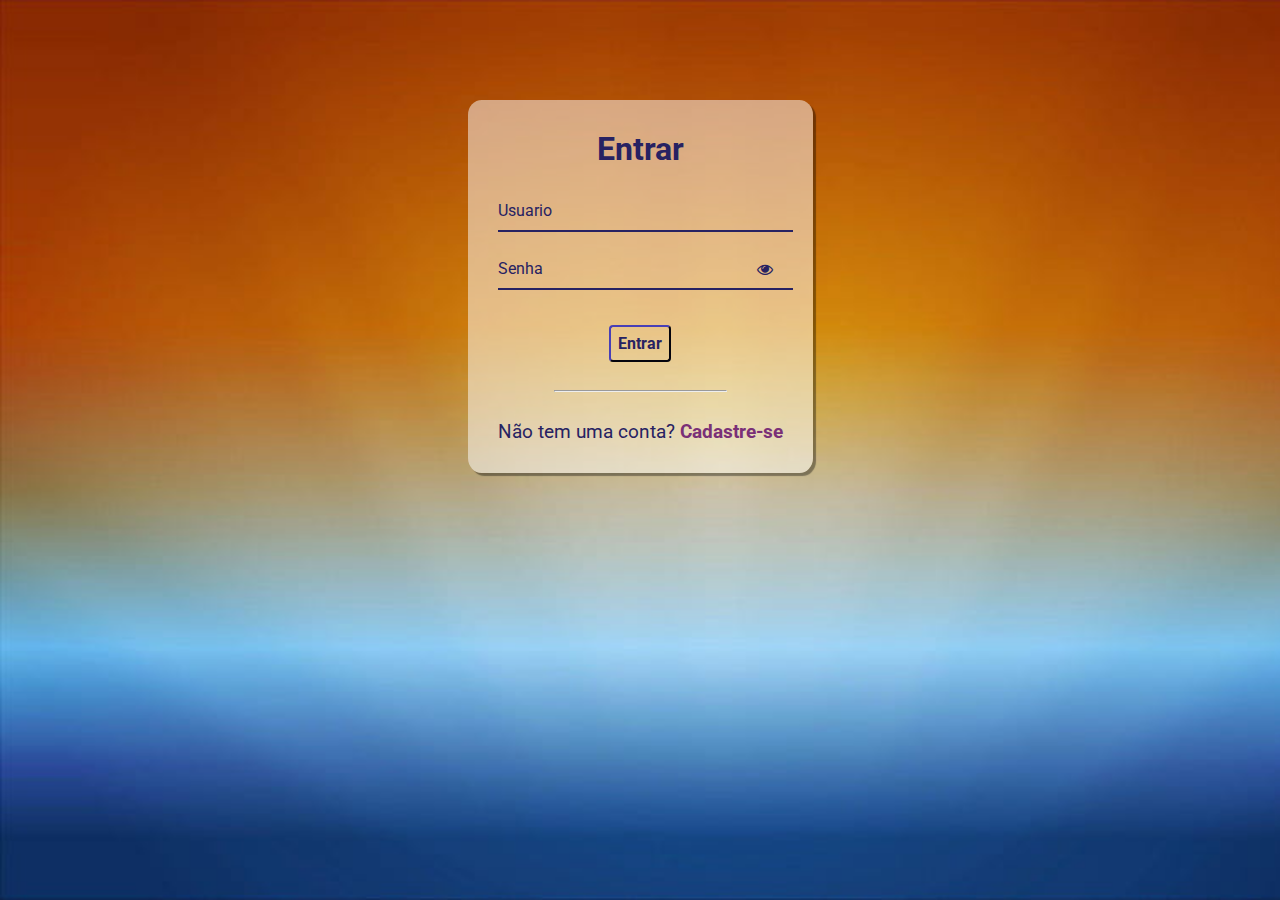
<file: index.html>
<!DOCTYPE html>
<html lang="pt - br">
<head>
    <meta charset="UTF-8">
    <meta name="viewport" content="width=device-width, initial-scale=1.0">
    <title>Home</title>
</head>
<body>
    <h1 id="logado"></h1>
    <button onclick="sair()" >Sair</button> 
    <script src="./assets/js/index.js"></script>
</body>
</html>
</file>
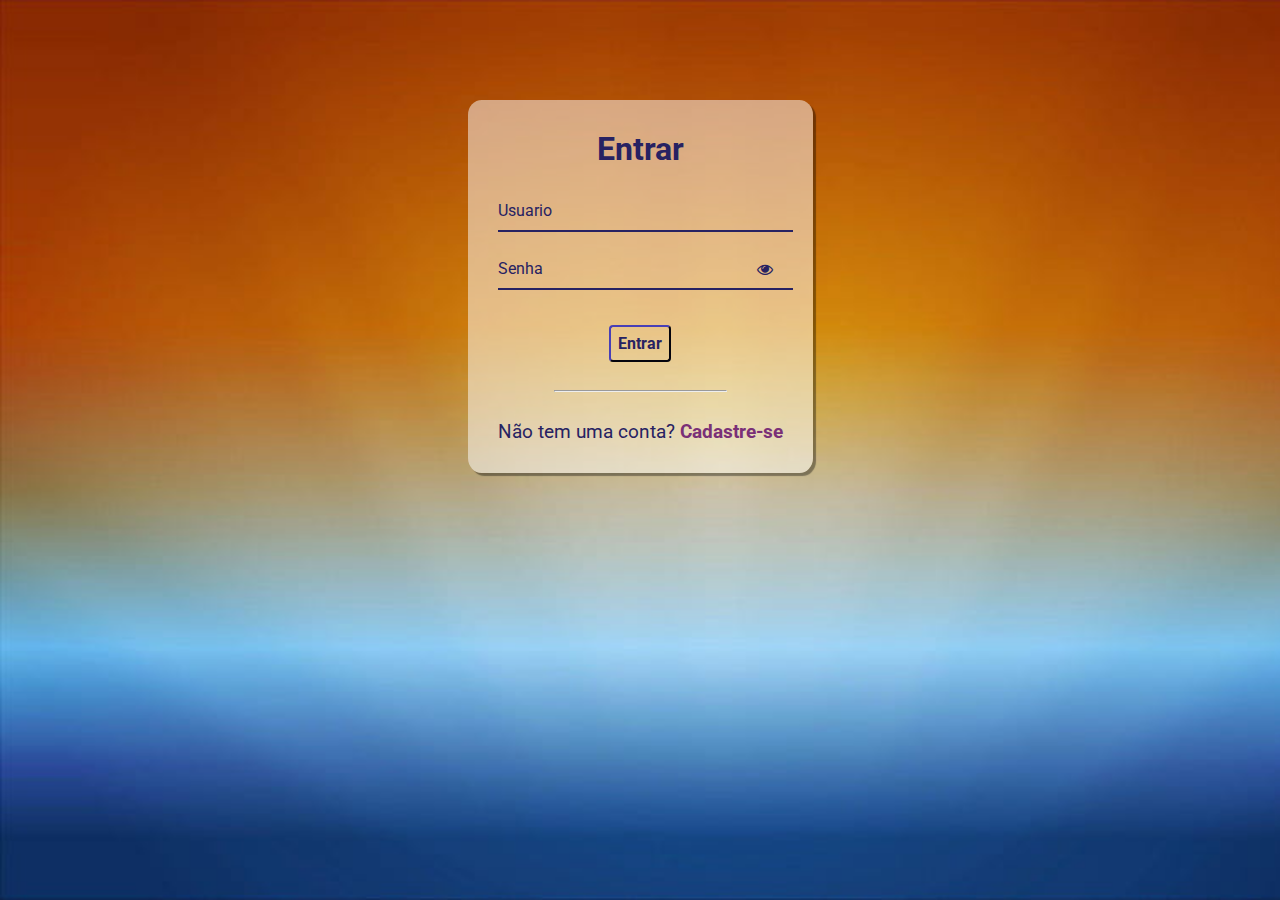
<file: assets/html/signin.html>
<!DOCTYPE html>
<html lang="en">
<head>
    <meta charset="UTF-8">
    <meta name="viewport" content="width=device-width, initial-scale=1.0">
    <link rel="stylesheet" href="https://stackpath.bootstrapcdn.com/font-awesome/4.7.0/css/font-awesome.min.css">
    <link rel="stylesheet" href="../css/signin.css">
    <title>Sign-in</title>
</head>
<body>
    <div class="container">
        <div class="card">
          <h1>Entrar</h1>
  
          <div id="msgError"></div>
  
          <div class="label-float">
            <input type="text" id="usuario" paceholder="" required />
            <label id="userLabel" for="usuario">Usuario</label>
          </div>
  
          <div class="label-float">
            <input type="password" id="senha" paceholder="" required />
            <label id="senhaLabel" for="senha">Senha</label>
            <i class="fa fa-eye" aria-hidden="true"></i>
          </div>
  
          <div class="justify-center">
            <button onclick="entrar()">Entrar</button>
          </div>
  
          <div class="justify-center">
            <hr />
          </div>
  
          <p>
            Não tem uma conta?
            <a href="../html/signup.html">
              Cadastre-se
            </a>
          </p>
        </div>
      </div>
      <script src="../js/signin.js"></script>
</body>
</html>
</file>
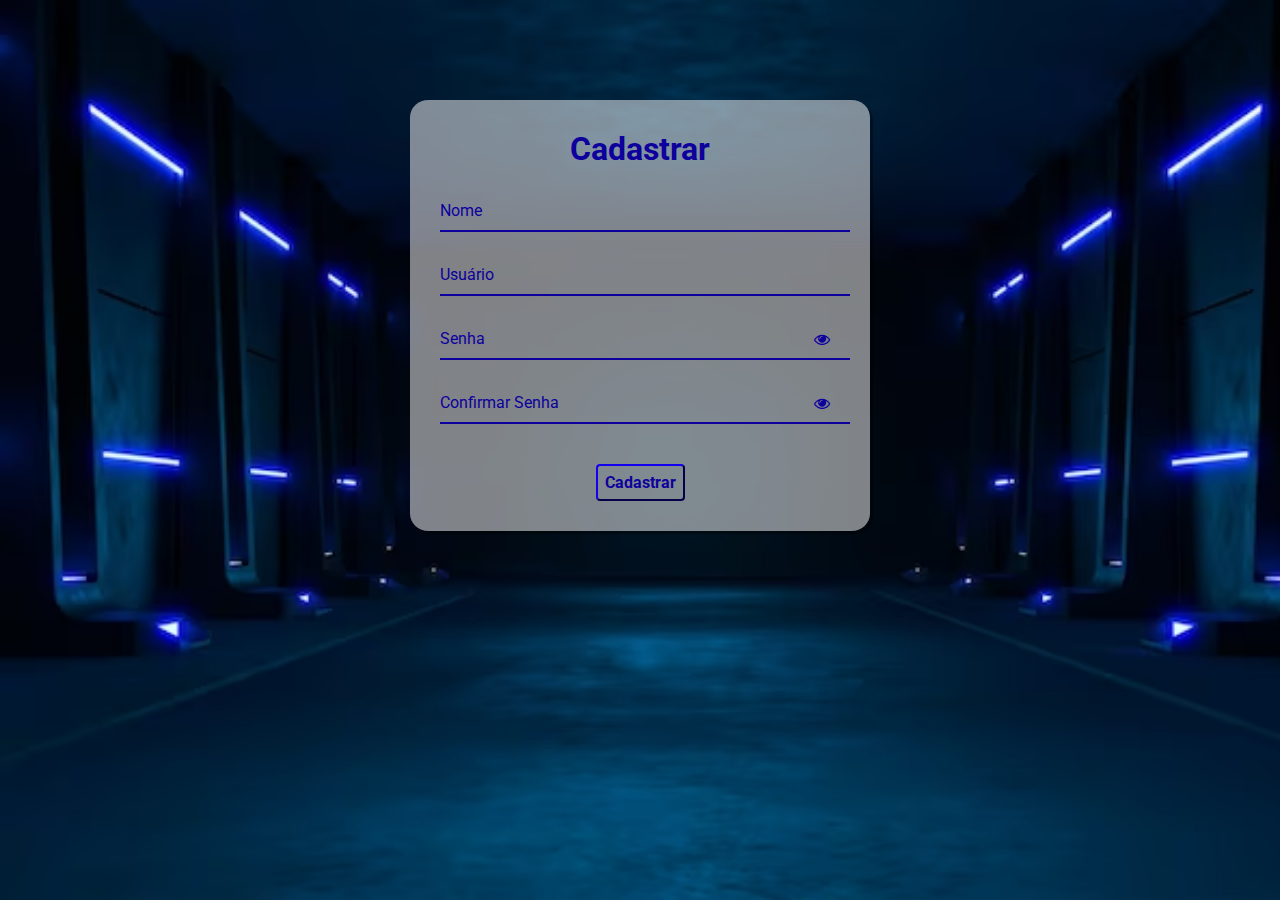
<file: assets/html/signup.html>
<!DOCTYPE html>
<html lang="pt-br">
  <head>
    <meta charset="UTF-8" />
    <meta http-equiv="X-UA-Compatible" content="IE=edge" />
    <meta name="viewport" content="width=device-width, initial-scale=1.0" />
    <link
      rel="stylesheet"
      href="https://stackpath.bootstrapcdn.com/font-awesome/4.7.0/css/font-awesome.min.css"
    />
    <link rel="stylesheet" href="../css/signup.css" />
    <title>Singup</title>
  </head>
  <body>
    <div class="container">
      <div class="card">
        <h1>Cadastrar</h1>

        <div id="msgError"></div>
        <div id="msgSuccess"></div>

        <div class="label-float">
          <input type="text" id="nome" placeholder=" " required />
          <label id="labelNome" for="nome">Nome</label>
        </div>

        <div class="label-float">
          <input type="text" id="usuario" placeholder=" " required />
          <label id="labelUsuario" for="usuario">Usuário</label>
        </div>

        <div class="label-float">
          <input type="password" id="senha" placeholder=" " required />
          <label id="labelSenha" for="senha">Senha</label>
          <i id="verSenha" class="fa fa-eye" aria-hidden="true"></i>
        </div>

        <div class="label-float">
          <input type="password" id="confirmSenha" placeholder=" " required />
          <label id="labelConfirmSenha" for="confirmSenha"
            >Confirmar Senha</label
          >
          <i id="verConfirmSenha" class="fa fa-eye" aria-hidden="true"></i>
        </div>

        <div class="justify-center">
          <button onclick="cadastrar()">Cadastrar</button>
        </div>
      </div>
    </div>

    <script src="../js/signup.js"></script>
  </body>
</html>
</file>
<file: assets/css/signin.css>
@import url('https://fonts.googleapis.com/css2?family=Roboto:ital,wght@0,100;0,300;0,400;0,500;0,700;0,900;1,100;1,300;1,400;1,500;1,700;1,900&display=swap');

* {
  margin: 0;
  padding: 0;
  font-family: 'Roboto', sans-serif;
}

body {
  background-image: url("../imagens/login.jpg");
  background-repeat: no-repeat;
  background-size: cover;
  background-attachment: fixed
  
}

.container {
  display: flex;
  justify-content: center;
  width: 100%;
  margin-top: 100px;
}

.card {
  background-color: #ffffff80;
  padding: 30px;
  border-radius: 4%;
  box-shadow: 3px 3px 1px 0px #00000060
}

h1{
  text-align: center;
  margin-bottom: 20px;
  color: #272262
}

.label-float input{
  width: 100%;
  padding: 5px 5px;
  display: inline-block;
  border: 0;
  border-bottom: 2px solid #272262;
  background-color: transparent;
  outline: none;
  min-width: 180px;
  font-size: 16px;
  transition: all .3s ease-out;
  border-radius: 0;
  
}

.label-float{
  position: relative;
  padding-top: 13px;
  margin-top: 5%;
  margin-bottom: 5%;
}

.label-float input:focus{
  border-bottom: 2px solid #4038a0;
}

.label-float label{
  color: #272262;
  pointer-event: none;
  position: absolute;
  top: 0;
  left: 0;
  margin-top: 13px;
  transition: all .3s ease-out;
}

.label-float input:focus + label,
.label-float input:valid + label{
  font-size: 13px;
  margin-top: 0;
  color: #4038a0
}

button{
  background-color: transparent;
  border-color: #272262;
  color: #272262;
  padding: 7px;
  font-weight: bold;
  font-size: 12pt;
  margin-top: 20px;
  border-radius: 4px;
  cursor: pointer;
  outline: none;
  transition: all .4s ease-out;
}

button:hover{
  background-color: #272262;
  color: #fff;
}

.justify-center{
  display: flex;
  justify-content: center;
}

hr{
  margin-top: 10%;
  margin-bottom: 10%;
  width: 60%;
}

p{
  color: #272262;
  font-size: 14pt;
  text-align: center;
}

a{
  color: #7a3077;
  font-weight: bold;
  text-decoration: none;
  transition: all .3s ease-out;
}

a:hover{
  color: #272262;
}

.fa-eye{
  position: absolute;
  top: 15px;
  right: 10px;
  cursor: pointer;
  color: #272262;
}

 #msgError{
  text-align: center;
  color: #ff0000;
  background-color: #ffbbbb;
  padding: 10px;
  border-radius: 4px;
  display: none;
}
</file>
<file: assets/css/signup.css>
@import url('https://fonts.googleapis.com/css2?family=Roboto:ital,wght@0,100;0,300;0,400;0,500;0,700;0,900;1,100;1,300;1,400;1,500;1,700;1,900&display=swap');

* {
  margin: 0;
  padding: 0;
  font-family: 'Roboto', sans-serif;
}

body {
  background-image: url("../imagens/telacad.avif");
  background-repeat: no-repeat;
  background-size: cover;
  background-attachment: fixed
  
}

.container {
  display: flex;
  justify-content: center;
  width: 100%;
  margin-top: 100px;
}

.card {
  background-color: #ffffff80;
  padding: 30px;
  border-radius: 4%;
  box-shadow: 3px 3px 1px 0px #00000060;
  width: 400px;
}

h1{
  text-align: center;
  margin-bottom: 20px;
  color: #0d009c
}

.label-float input{
  width: 100%;
  padding: 5px 5px;
  display: inline-block;
  border: 0;
  border-bottom: 2px solid #0d009c;
  background-color: transparent;
  outline: none;
  min-width: 180px;
  font-size: 16px;
  transition: all .3s ease-out;
  border-radius: 0;
  
}

.label-float{
  position: relative;
  padding-top: 13px;
  margin-top: 5%;
  margin-bottom: 5%;
}

.label-float input:focus{
  border-bottom: 2px solid #4038a0;
}

.label-float label{
  color: #0d009c;
  pointer-event: none;
  position: absolute;
  top: 0;
  left: 0;
  margin-top: 13px;
  transition: all .3s ease-out;
}

.label-float input:focus + label,
.label-float input:valid + label{
  font-size: 13px;
  margin-top: 0;
  color: #4038a0
}

button{
  background-color: transparent;
  border-color: #0d009c;
  color: #0d009c;
  padding: 7px;
  font-weight: bold;
  font-size: 12pt;
  margin-top: 20px;
  border-radius: 4px;
  cursor: pointer;
  outline: none;
  transition: all .4s ease-out;
}

button:hover{
  background-color: #0d009c;
  color: #fff;
}

.justify-center{
  display: flex;
  justify-content: center;
}

.fa-eye{
  position: absolute;
  top: 15px;
  right: 10px;
  cursor: pointer;
  color: #0d009c;
}

#msgError{
  text-align: center;
  color: #ff0000;
  background-color: #ffbbbb;
  padding: 10px;
  border-radius: 4px;
  display: none;
}

#msgSuccess{
  text-align: center;
  color: #00bb00;
  background-color: #bbffbe;
  padding: 10px;
  border-radius: 4px;
  display: none;
}
</file>
